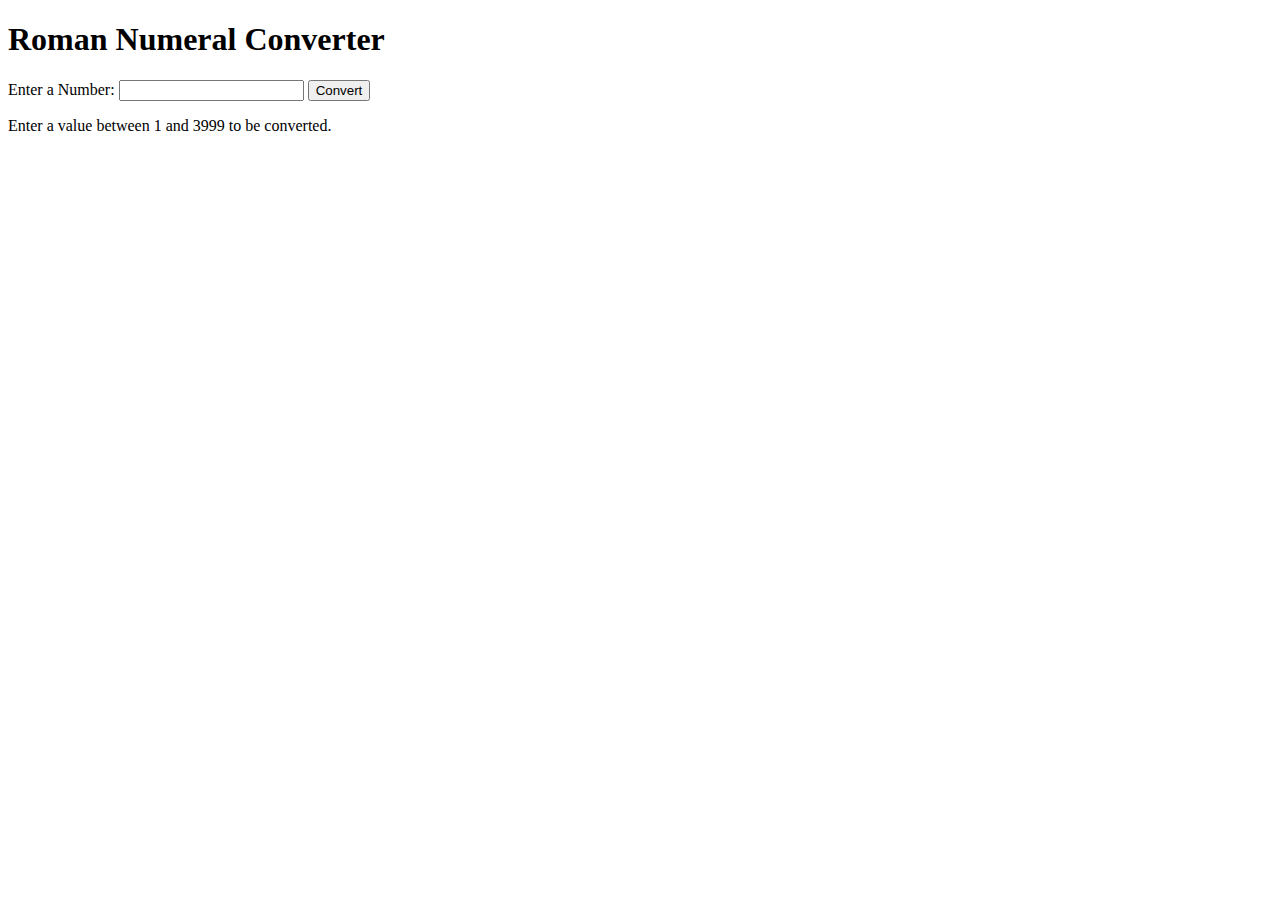
<file: project 10 Roman Numeral Converter/index.html>
<!DOCTYPE html>
<html lang="en">
<head>
    <meta charset="UTF-8">
    <meta name="viewport" content="width=device-width, initial-scale=1.0">
    <title>Roman Numeral Converter</title>
</head>
<body>
    <div>
        <h1>Roman Numeral Converter</h1>
        <label for="number">Enter a Number:</label>
        <input type="number" id="number"></input>
        <button id="convert-btn">Convert</button>
        <div id="output"></div>
        <p>
            Enter a value between 1 and 3999 to be converted.
        </p>
    </div>
    <script src="script.js"></script>
</body>
</html>
</file>
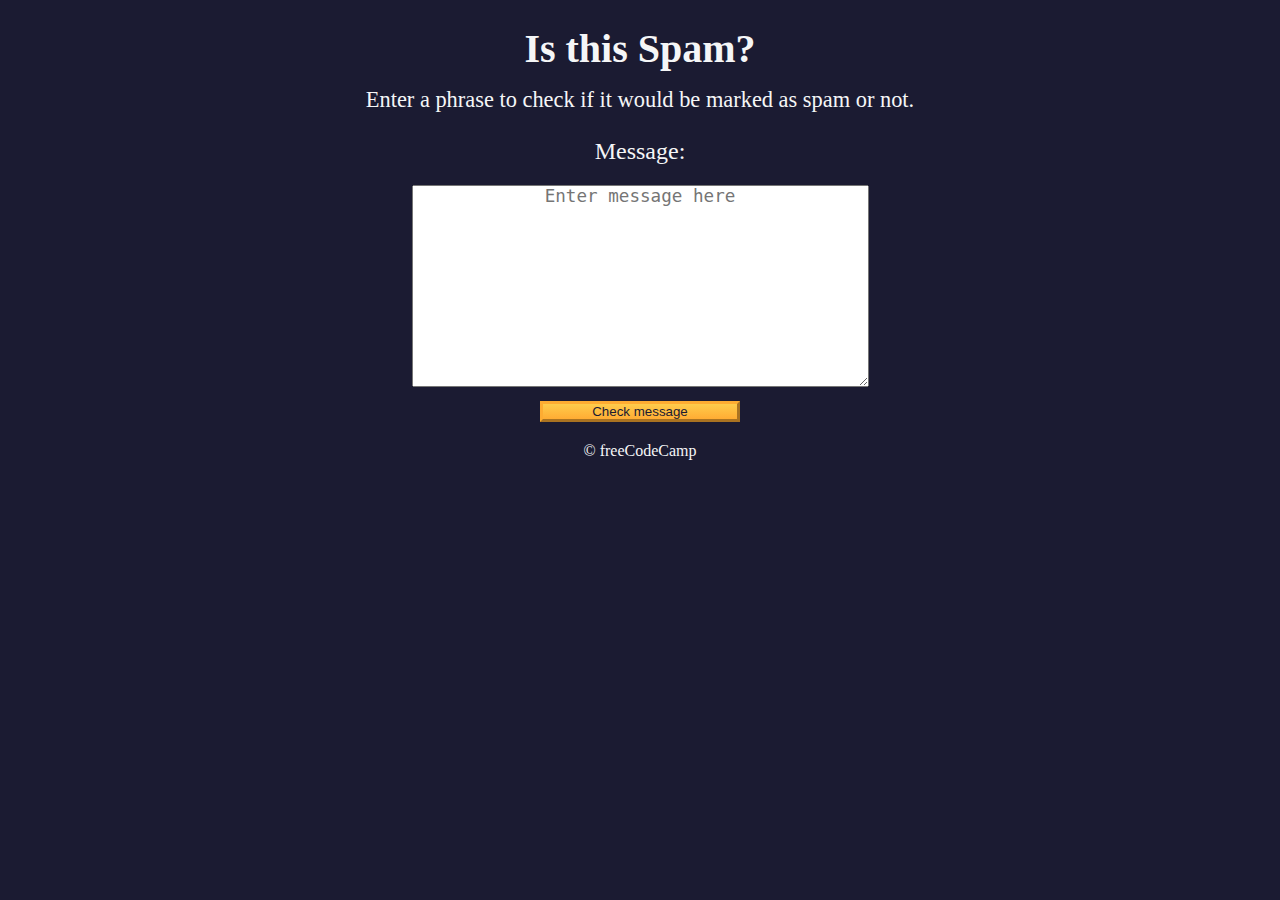
<file: project 11 Regular expressions - spam filter/index.html>
<!DOCTYPE html>
<html lang="en">
  <head>
    <meta charset="UTF-8" />
    <meta name="viewport" content="width=device-width" />
    <title>Learn Regular Expressions by Building a Spam Filter</title>
    <link rel="stylesheet" href="styles.css" />
  </head>

  <body>
    <header class="main-text">
      <h1 class="title">Is this Spam?</h1>
      <p class="description">
        Enter a phrase to check if it would be marked as spam or not.
      </p>
    </header>

    <main>
      <label class="message-label" for="message-input">Message: </label>
      <textarea
        placeholder="Enter message here"
        value=""
        type="text"
        name="message"
        id="message-input"
        rows="10"
        cols="40"
      ></textarea>
      <button class="btn" id="check-message-btn" type="button">
        Check message
      </button>
      <p id="result"></p>
    </main>

    <footer class="footer">&copy; freeCodeCamp</footer>
    <script src="./script.js"></script>
  </body>
</html>
</file>
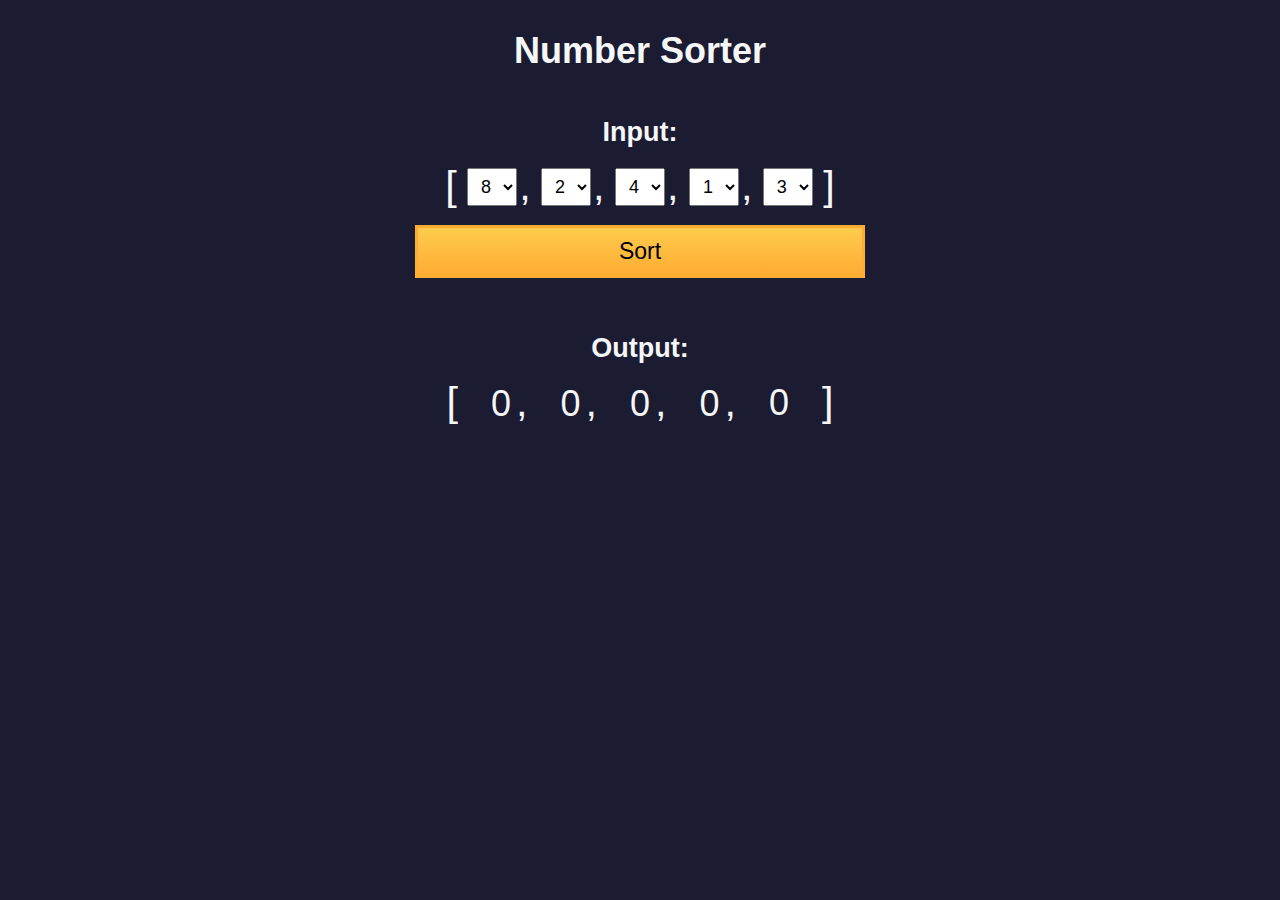
<file: project 12 basic algorithmic thinking -number sorter/index.html>
<!DOCTYPE html>
<html>
  <head>
    <meta charset="UTF-8" />
    <meta name="viewport" content="width=device-width, initial-scale=1.0" />
    <link rel="stylesheet" type="text/css" href="./styles.css" />
    <title>Number Sorter</title>
  </head>
  <body>
    <main>
      <h1>Number Sorter</h1>
      <form id="form" class="form">
        <h2>Input:</h2>
        <fieldset>
          <span class="bracket">[</span>
          <div>
            <select
              name="values"
              class="values-dropdown"
              aria-label="first number"
            >
              <option value="0">0</option>
              <option value="1">1</option>
              <option value="2">2</option>
              <option value="3">3</option>
              <option value="4">4</option>
              <option value="5">5</option>
              <option value="6">6</option>
              <option value="7">7</option>
              <option value="8" selected>8</option>
              <option value="9">9</option>
            </select>
            <span class="comma">,</span>
          </div>
          <div>
            <select
              name="values"
              class="values-dropdown"
              aria-label="second number"
            >
              <option value="0">0</option>
              <option value="1">1</option>
              <option value="2" selected>2</option>
              <option value="3">3</option>
              <option value="4">4</option>
              <option value="5">5</option>
              <option value="6">6</option>
              <option value="7">7</option>
              <option value="8">8</option>
              <option value="9">9</option>
            </select>
            <span class="comma">,</span>
          </div>
          <div>
            <select
              name="values"
              class="values-dropdown"
              aria-label="third number"
            >
              <option value="0">0</option>
              <option value="1">1</option>
              <option value="2">2</option>
              <option value="3">3</option>
              <option value="4" selected>4</option>
              <option value="5">5</option>
              <option value="6">6</option>
              <option value="7">7</option>
              <option value="8">8</option>
              <option value="9">9</option>
            </select>
            <span class="comma">,</span>
          </div>
          <div>
            <select
              name="values"
              class="values-dropdown"
              aria-label="fourth number"
            >
              <option value="0">0</option>
              <option value="1" selected>1</option>
              <option value="2">2</option>
              <option value="3">3</option>
              <option value="4">4</option>
              <option value="5">5</option>
              <option value="6">6</option>
              <option value="7">7</option>
              <option value="8">8</option>
              <option value="9">9</option>
            </select>
            <span class="comma">,</span>
          </div>
          <div>
            <select
              name="values"
              class="values-dropdown"
              aria-label="fifth number"
            >
              <option value="0">0</option>
              <option value="1">1</option>
              <option value="2">2</option>
              <option value="3" selected>3</option>
              <option value="4">4</option>
              <option value="5">5</option>
              <option value="6">6</option>
              <option value="7">7</option>
              <option value="8">8</option>
              <option value="9">9</option>
            </select>
          </div>
          <span class="bracket">]</span>
        </fieldset>
        <button id="sort">Sort</button>
      </form>
      <div class="output-container">
        <h2>Output:</h2>
        <div class="output-array">
          <span class="bracket">[</span>
          <div>
            <span class="output-value" id="output-value-0">0</span>
            <span class="comma">,</span>
          </div>
          <div>
            <span class="output-value" id="output-value-1">0</span>
            <span class="comma">,</span>
          </div>
          <div>
            <span class="output-value" id="output-value-2">0</span>
            <span class="comma">,</span>
          </div>
          <div>
            <span class="output-value" id="output-value-3">0</span>
            <span class="comma">,</span>
          </div>
          <div>
            <span class="output-value" id="output-value-4">0</span>
          </div>
            <span class="bracket">]</span>
        </div>
      </div>
    </main>
    <script src="./script.js"></script>
  </body>
</html>
</file>
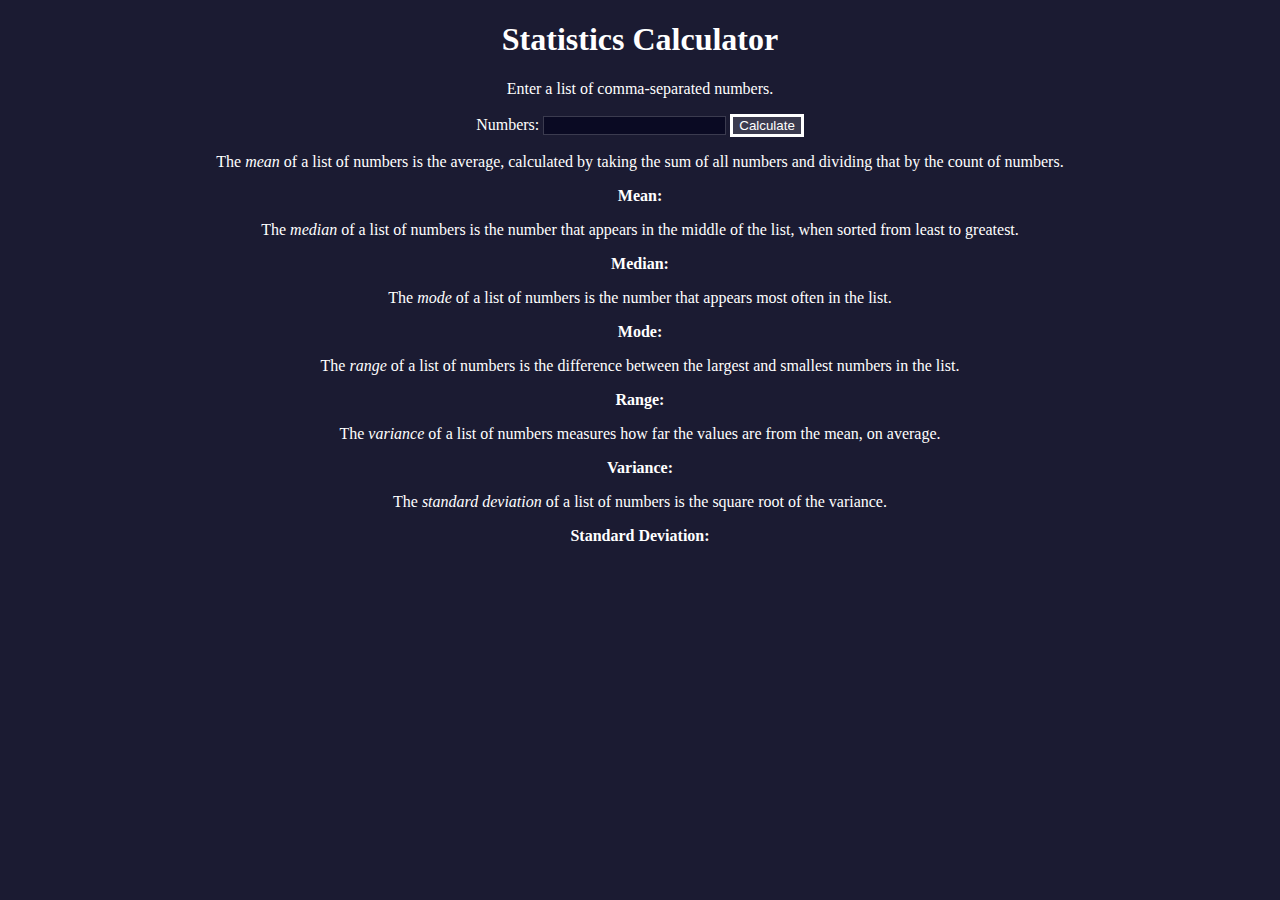
<file: project 13 Advanced Array methods-Statistics Calculator/index.html>
<!DOCTYPE html>
<html lang="en">
  <head>
    <meta charset="utf-8" />
    <meta name="viewport" content="width=device-width, initial-scale=1" />
    <link rel="stylesheet" href="./styles.css" />
    <script src="./script.js"></script>
    <title>Statistics Calculator</title>
  </head>
  <body>
    <h1>Statistics Calculator</h1>
    <p>Enter a list of comma-separated numbers.</p>

    <form onsubmit="calculate();">
      <label for="numbers">Numbers:</label>
      <input type="text" name="numbers" id="numbers" />
      <button type="submit">Calculate</button>
    </form>
    <div class="results">
      <p>
        The <dfn>mean</dfn> of a list of numbers is the average, calculated by
        taking the sum of all numbers and dividing that by the count of numbers.
      </p>
      <p class="bold">Mean: <span id="mean"></span></p>
      <p>
        The <dfn>median</dfn> of a list of numbers is the number that appears in
        the middle of the list, when sorted from least to greatest.
      </p>
      <p class="bold">Median: <span id="median"></span></p>
      <p>
        The <dfn>mode</dfn> of a list of numbers is the number that appears most
        often in the list.
      </p>
      <p class="bold">Mode: <span id="mode"></span></p>
      <p>
        The <dfn>range</dfn> of a list of numbers is the difference between the
        largest and smallest numbers in the list.
      </p>
      <p class="bold">Range: <span id="range"></span></p>
      <p>
        The <dfn>variance</dfn> of a list of numbers measures how far the values
        are from the mean, on average.
      </p>
      <p class="bold">Variance: <span id="variance"></span></p>
      <p>
        The <dfn>standard deviation</dfn> of a list of numbers is the square
        root of the variance.
      </p>
      <p class="bold">
        Standard Deviation: <span id="standardDeviation"></span>
      </p>
    </div>
  </body>
</html>
</file>
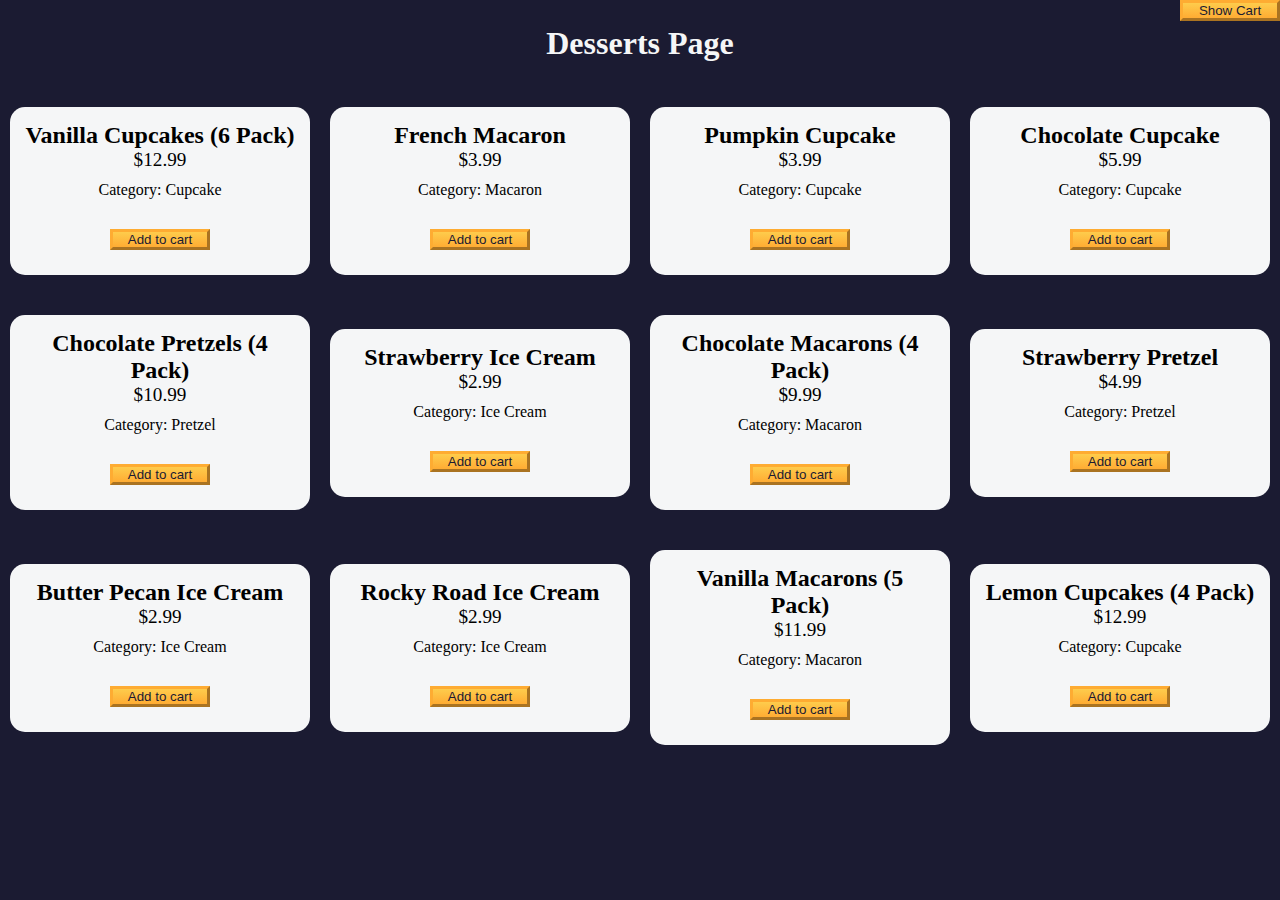
<file: project 16 OOP- shopping cart/index.html>
<!DOCTYPE html>
<html lang="en">
  <head>
    <meta charset="UTF-8" />
    <meta http-equiv="X-UA-Compatible" content="IE=edge" />
    <meta name="viewport" content="width=device-width, initial-scale=1.0" />
    <title>freeCodeCamp Shopping Cart</title>
    <link rel="stylesheet" href="./styles.css" />
  </head>
  <body>
    <header>
      <h1 class="title">Desserts Page</h1>
    </header>
    <main>
      <button id="cart-btn" type="button" class="btn">
        <span id="show-hide-cart">Show</span> Cart
      </button>
      <div id="cart-container">
        <button class="btn" id="clear-cart-btn">Clear Cart</button>
        <div id="products-container"></div>
        <p>Total number of items: <span id="total-items">0</span></p>
        <p>Subtotal: <span id="subtotal">$0</span></p>
        <p>Taxes: <span id="taxes">$0</span></p>
        <p>Total: <span id="total">$0</span></p>
      </div>
      <div id="dessert-card-container"></div>
    </main>
    <script src="./script.js"></script>
  </body>
</html>
</file>
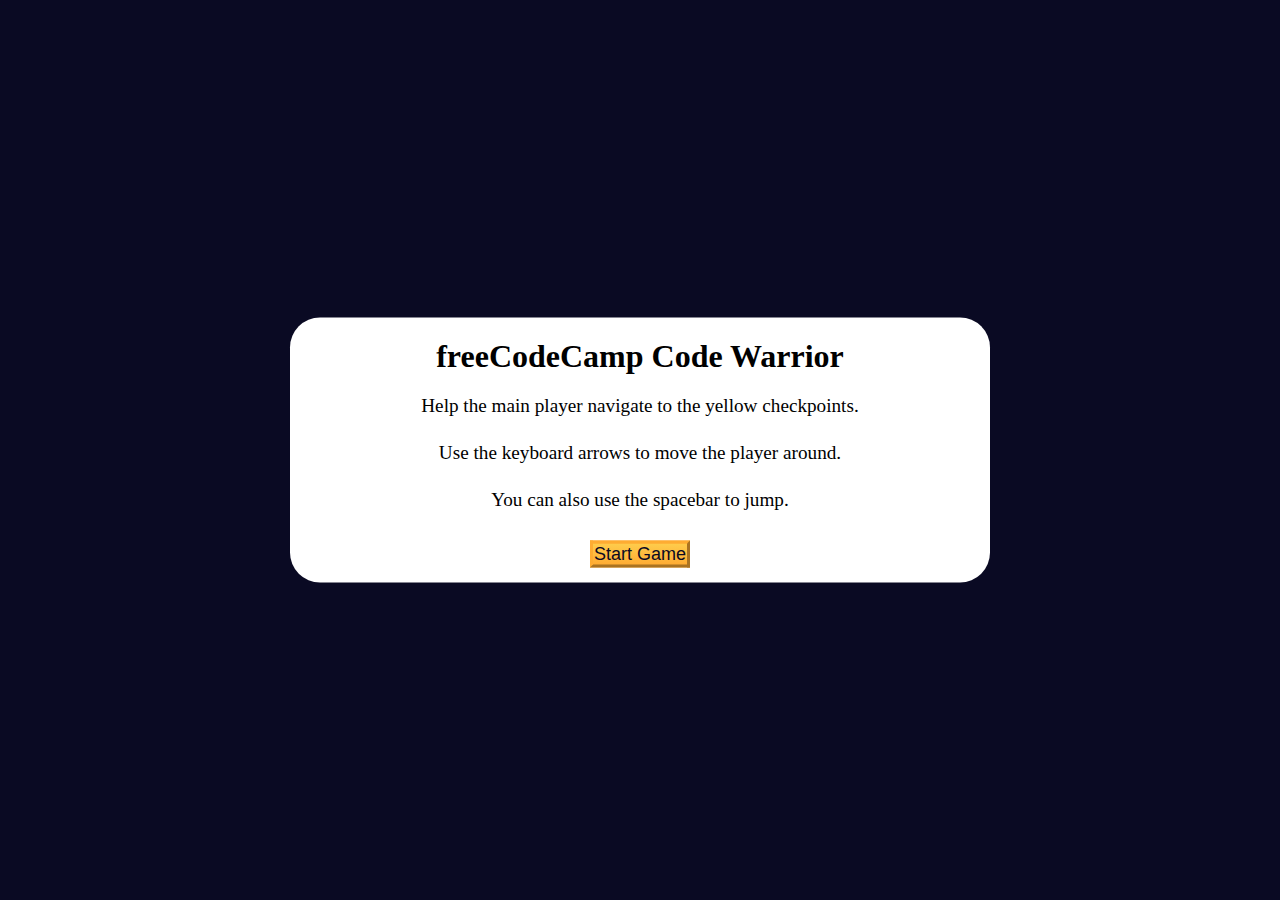
<file: project 17 Inter OOP- platformer game/index.html>
<!DOCTYPE html>
<html lang="en">
  <head>
    <meta charset="UTF-8" />
    <meta http-equiv="X-UA-Compatible" content="IE=edge" />
    <meta name="viewport" content="width=device-width, initial-scale=1.0" />
    <title>Learn Intermediate OOP by Building a Platformer Game</title>
    <link rel="stylesheet" href="./styles.css" />
  </head>
  <body>
    <div class="start-screen">
      <h1 class="main-title">freeCodeCamp Code Warrior</h1>
      <p class="instructions">
        Help the main player navigate to the yellow checkpoints.
      </p>
      <p class="instructions">
        Use the keyboard arrows to move the player around.
      </p>
      <p class="instructions">You can also use the spacebar to jump.</p>

      <div class="btn-container">
        <button class="btn" id="start-btn">Start Game</button>
      </div>
    </div>

    <div class="checkpoint-screen">
      <h2>Congrats!</h2>
      <p>You reached the last checkpoint.</p>
    </div>

    <canvas id="canvas"></canvas>

    <script src="./script.js"></script>
  </body>
</html>
</file>
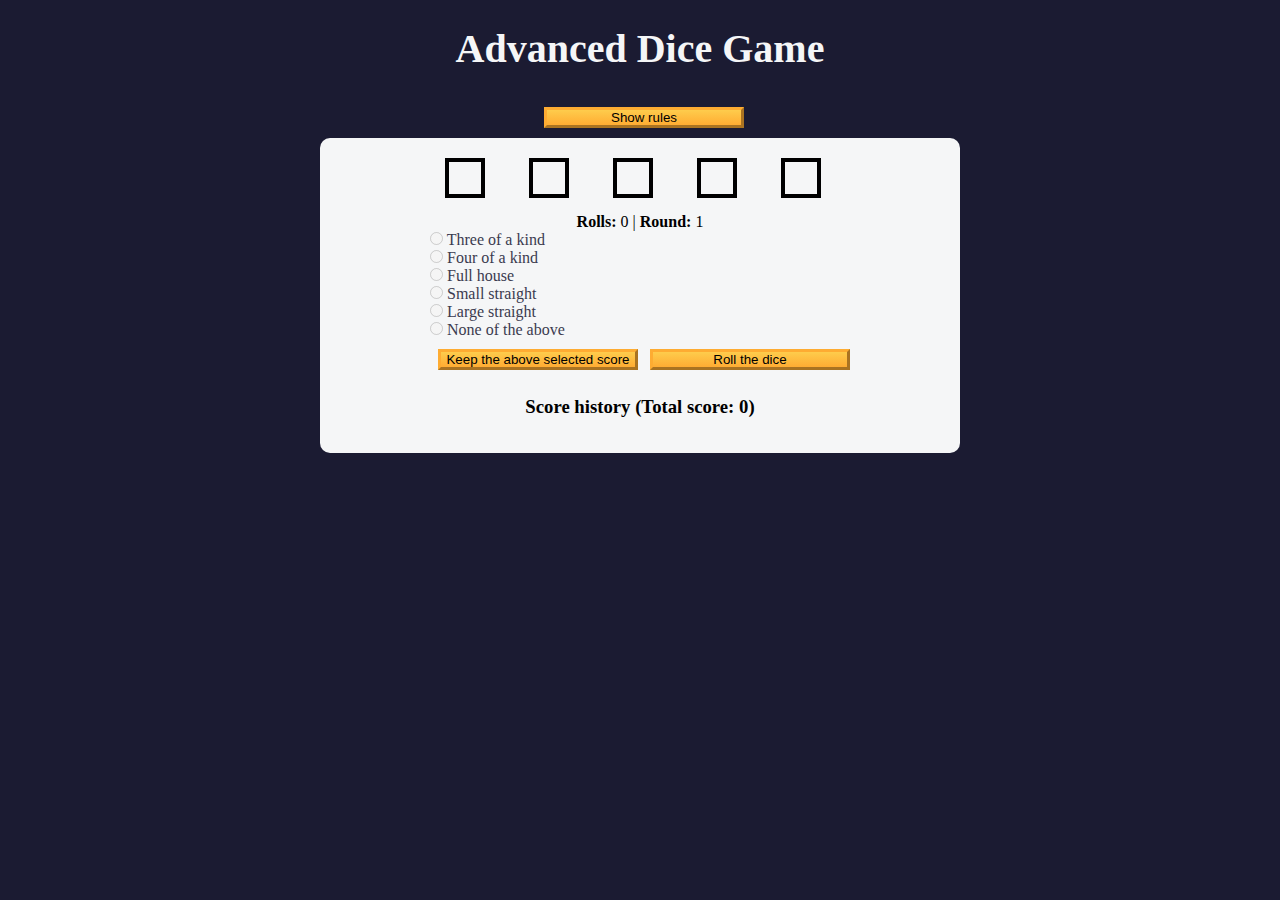
<file: project 18 Dice game/index.html>
<!DOCTYPE html>
<html lang="en">

<head>
  <meta charset="utf-8" />
  <meta name="viewport" content="width=device-width, initial-scale=1.0" />
  <title>Advanced Dice Game</title>
  <link rel="stylesheet" href="styles.css" />
</head>

<body>
  <header>
    <h1>Advanced Dice Game</h1>
    <button class="btn" id="rules-btn" type="button">Show rules</button>
    <div class="rules-container">
      <h2>Rules</h2>
      <ul>
        <li>There are total of six rounds</li>
        <li>You can only roll the dice three times per round</li>
        <li>To start the game, roll the dice</li>
        <li>
          Then, choose from one of the selected scores or roll the dice again
        </li>
        <li>
          If you choose a selected score, then you will move to the next round
        </li>
        <li>
          If you decline to choose a selected score, then you can roll the
          dice again two more times
        </li>
      </ul>
      <h2 class="points">Points</h2>
      <ul>
        <li>Three of a kind: Sum of all five dice</li>
        <li>Four of a kind: Sum of all five dice</li>
        <li>Full house: Three of a kind and a pair - 25 points</li>
        <li>
          Small straight: Four of the dice have consecutive values - 30 points
        </li>
        <li>
          Large straight: All five dice have consecutive values - 40 points
        </li>
      </ul>
    </div>
  </header>

  <main>
    <form id="game">
      <div id="dice">
        <div class="die"></div>
        <div class="die"></div>
        <div class="die"></div>
        <div class="die"></div>
        <div class="die"></div>
      </div>

      <p class="rounds-text">
        <strong>Rolls:</strong> <span id="current-round-rolls">0</span> |
        <strong>Round:</strong> <span id="current-round">1</span>
      </p>

      <div id="score-options">
        <div>
          <input type="radio" name="score-options" id="three-of-a-kind" value="three-of-a-kind" disabled />
          <label for="three-of-a-kind">Three of a kind<span></span></label>
        </div>
        <div>
          <input type="radio" name="score-options" id="four-of-a-kind" value="four-of-a-kind" disabled />
          <label for="four-of-a-kind">Four of a kind<span></span></label>
        </div>
        <div>
          <input type="radio" name="score-options" id="full-house" value="full-house" disabled />
          <label for="full-house">Full house<span></span></label>
        </div>
        <div>
          <input type="radio" name="score-options" id="small-straight" value="small-straight" disabled />
          <label for="small-straight">Small straight<span></span></label>
        </div>
        <div>
          <input type="radio" name="score-options" id="large-straight" value="large-straight" disabled />
          <label for="large-straight">Large straight<span></span></label>
        </div>

        <div>
          <input type="radio" name="score-options" id="none" value="none" disabled />
          <label for="none">None of the above<span></span></label>
        </div>
      </div>

      <button class="btn" id="keep-score-btn" type="button">
        Keep the above selected score
      </button>
      <button class="btn" id="roll-dice-btn" type="button">
        Roll the dice
      </button>
    </form>

    <div id="scores">
      <h3>Score history (Total score: <span id="total-score">0</span>)</h3>
      <ol id="score-history"></ol>
    </div>
  </main>
  <script src="./script.js"></script>
</body>

</html>
</file>
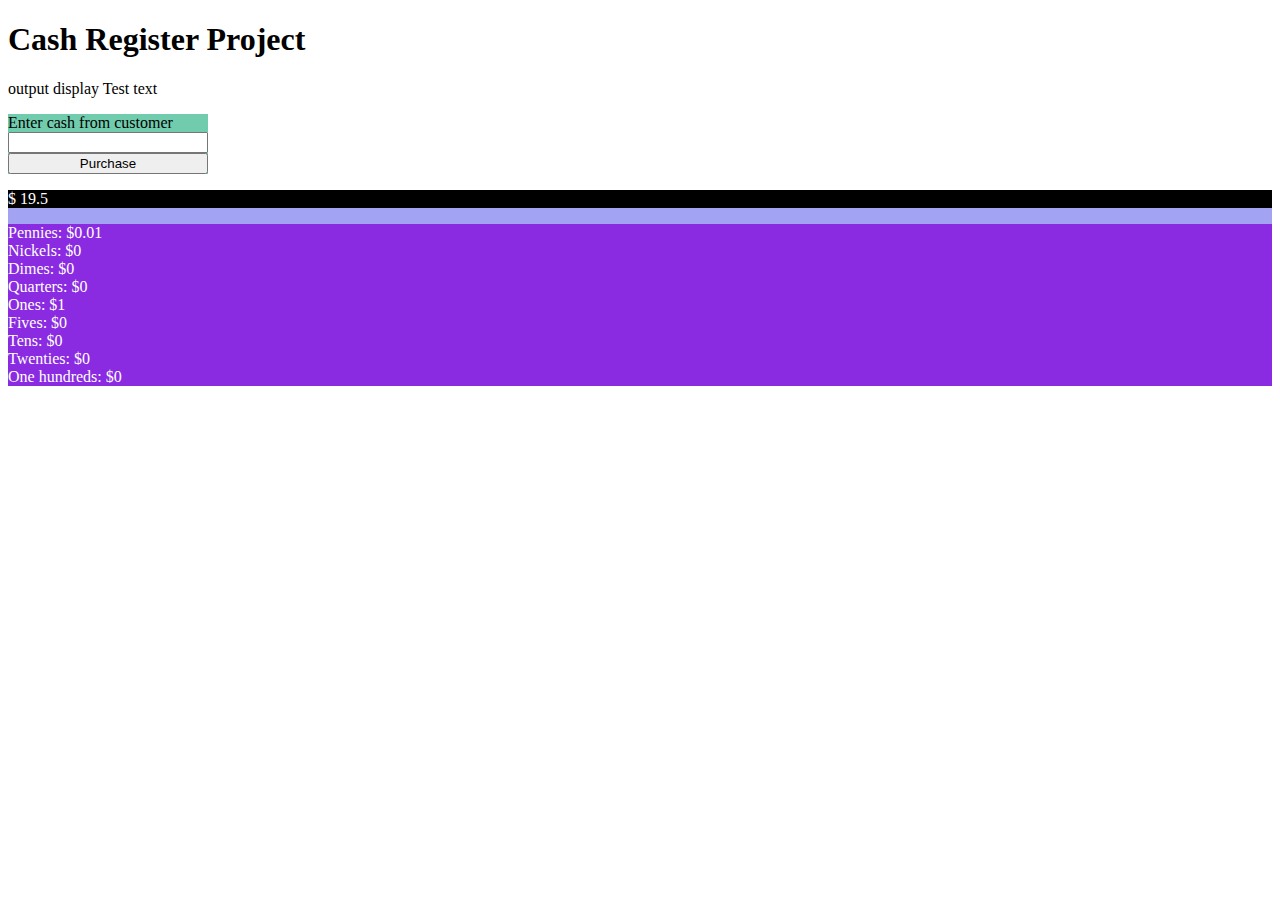
<file: project 19 -build a cash register/index.html>
<!DOCTYPE html>
<html lang="en">
<head>
    <meta charset="UTF-8">
    <meta name="viewport" content="width=device-width, initial-scale=1.0">
    <title>Cash Register Project</title>
    <link rel="stylesheet" href="styles.css"></style>
</head>
<body>
    <header>
        <h1>Cash Register Project</h1>
    </header>
    <p id="change-due">output display Test text</p>
    <div class="inputs">
        <label for="number">Enter cash from customer</label>
        <input type="number" id="cash">
        <button id="purchase-btn">Purchase</button>
    </div>
    <div class="register">
        <p id="item-cost">item cost 
        </p>
        <div id="cash-in-draw">cash in draw</div>
    </div>
    
    
    
    <script src="./script.js"></script>
</body>
</html>
</file>
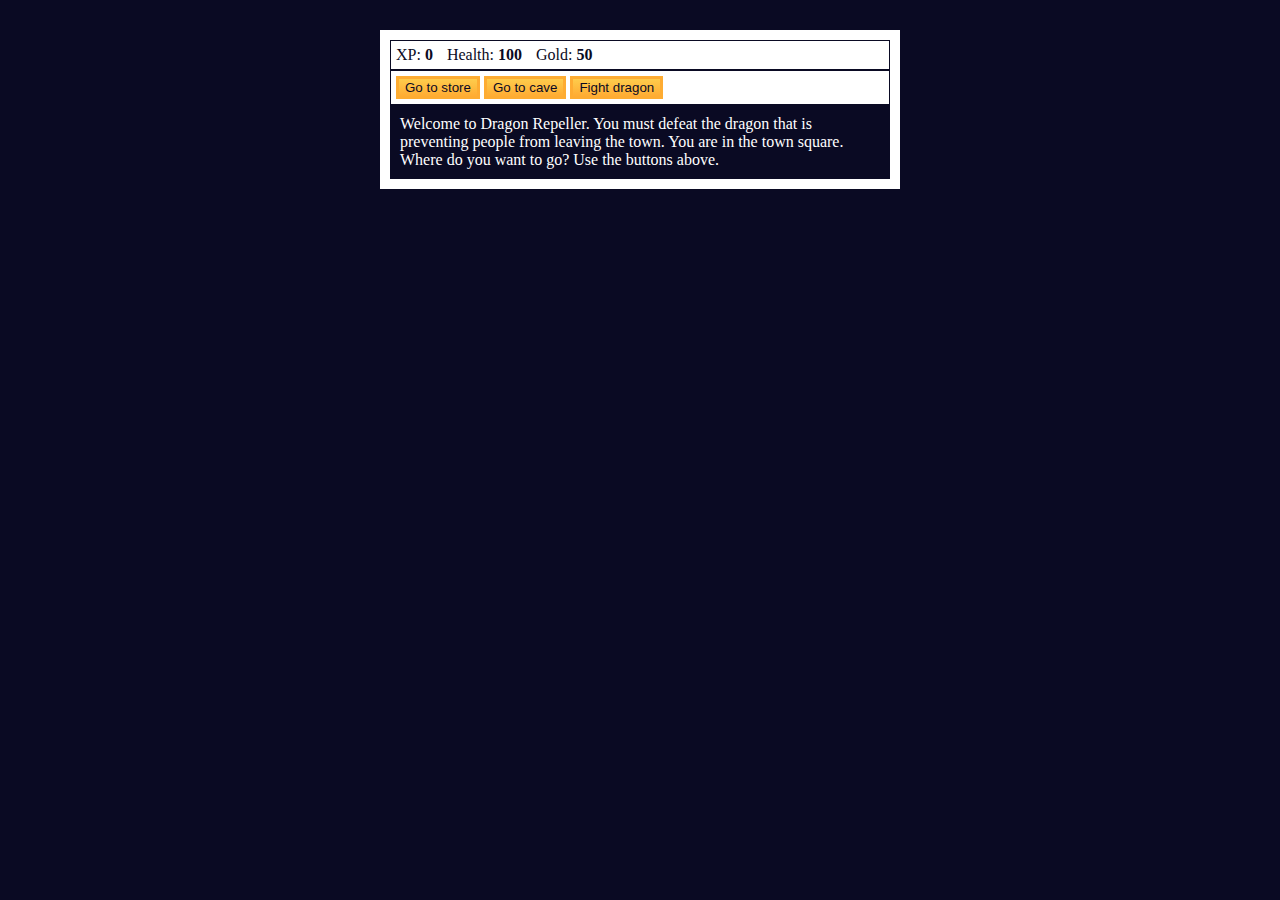
<file: project 2 Adventure game/index.html>
<!DOCTYPE html>
<html lang="en">
  <head>
    <meta charset="utf-8">
    <link rel="stylesheet" href="./style.css">
    <title>RPG - Dragon Repeller</title>
  </head>
  <body>
    <div id="game">
      <div id="stats">
        <span class="stat">XP: <strong><span id="xpText">0</span></strong></span>
        <span class="stat">Health: <strong><span id="healthText">100</span></strong></span>
        <span class="stat">Gold: <strong><span id="goldText">50</span></strong></span>
      </div>
      <div id="controls">
        <button id="button1">Go to store</button>
        <button id="button2">Go to cave</button>
        <button id="button3">Fight dragon</button>
      </div>
      <div id="monsterStats">
        <span class="stat">Monster Name: <strong><span id="monsterName"></span></strong></span>
        <span class="stat">Health: <strong><span id="monsterHealth"></span></strong></span>
      </div>
      <div id="text">
        Welcome to Dragon Repeller. You must defeat the dragon that is preventing people from leaving the town. You are in the town square. Where do you want to go? Use the buttons above.
      </div>
    </div>
    <script src="./script.js"></script>
  </body>
</html>
</file>
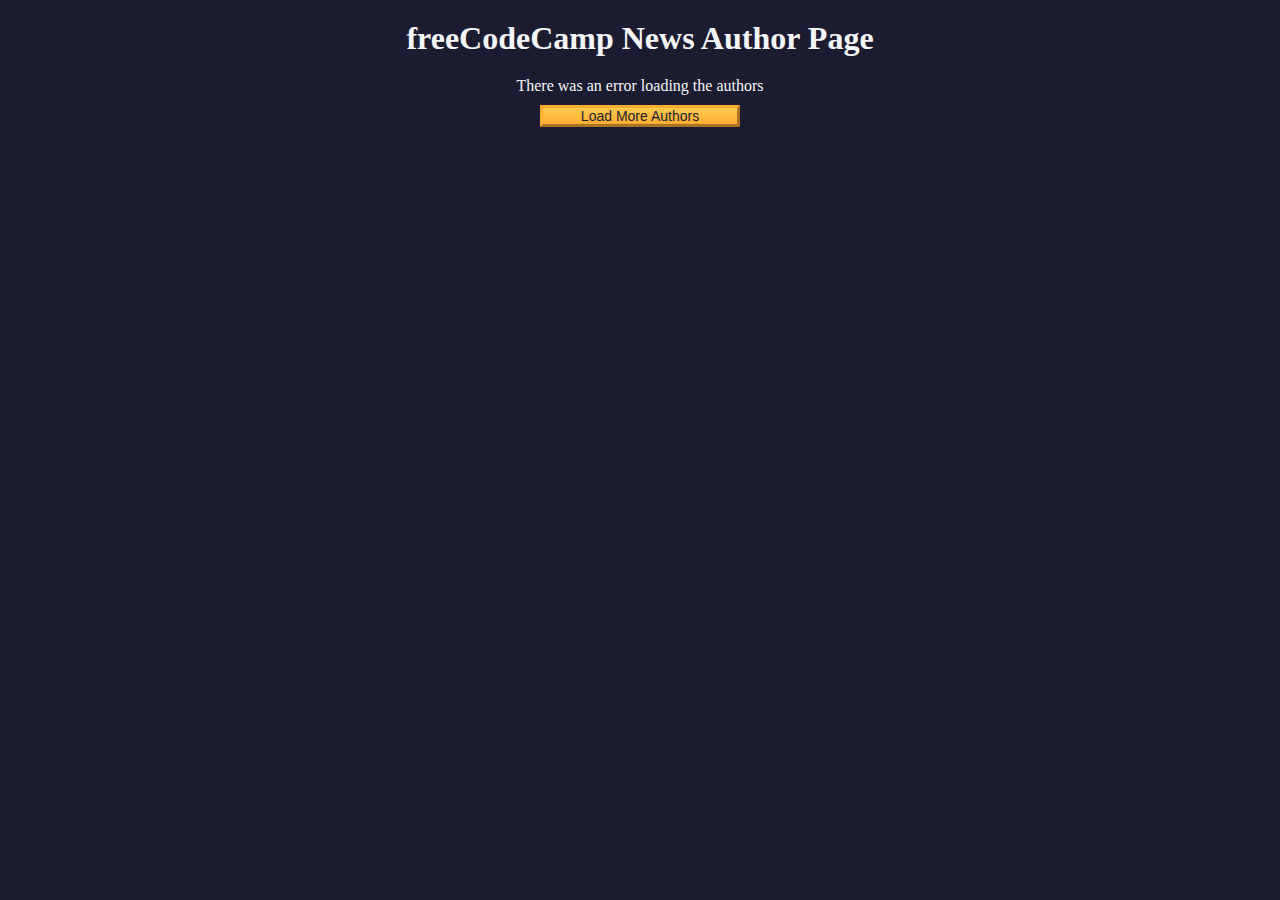
<file: project 20 Fetch and Promises -Fcc Authors Page/index.html>
<!DOCTYPE html>
<html lang="en">
  <head>
    <meta charset="UTF-8" />
    <meta http-equiv="X-UA-Compatible" content="IE=edge" />
    <meta name="viewport" content="width=device-width, initial-scale=1.0" />
    <title>freeCodeCamp News Author Page</title>
    <link rel="stylesheet" href="./styles.css" />
  </head>
  <body>
    <h1 class="title">freeCodeCamp News Author Page</h1>

    <main>
      <div id="author-container"></div>
      <button class="btn" id="load-more-btn">Load More Authors</button>
    </main>

    <script src="./script.js"></script>
  </body>
</html>
</file>
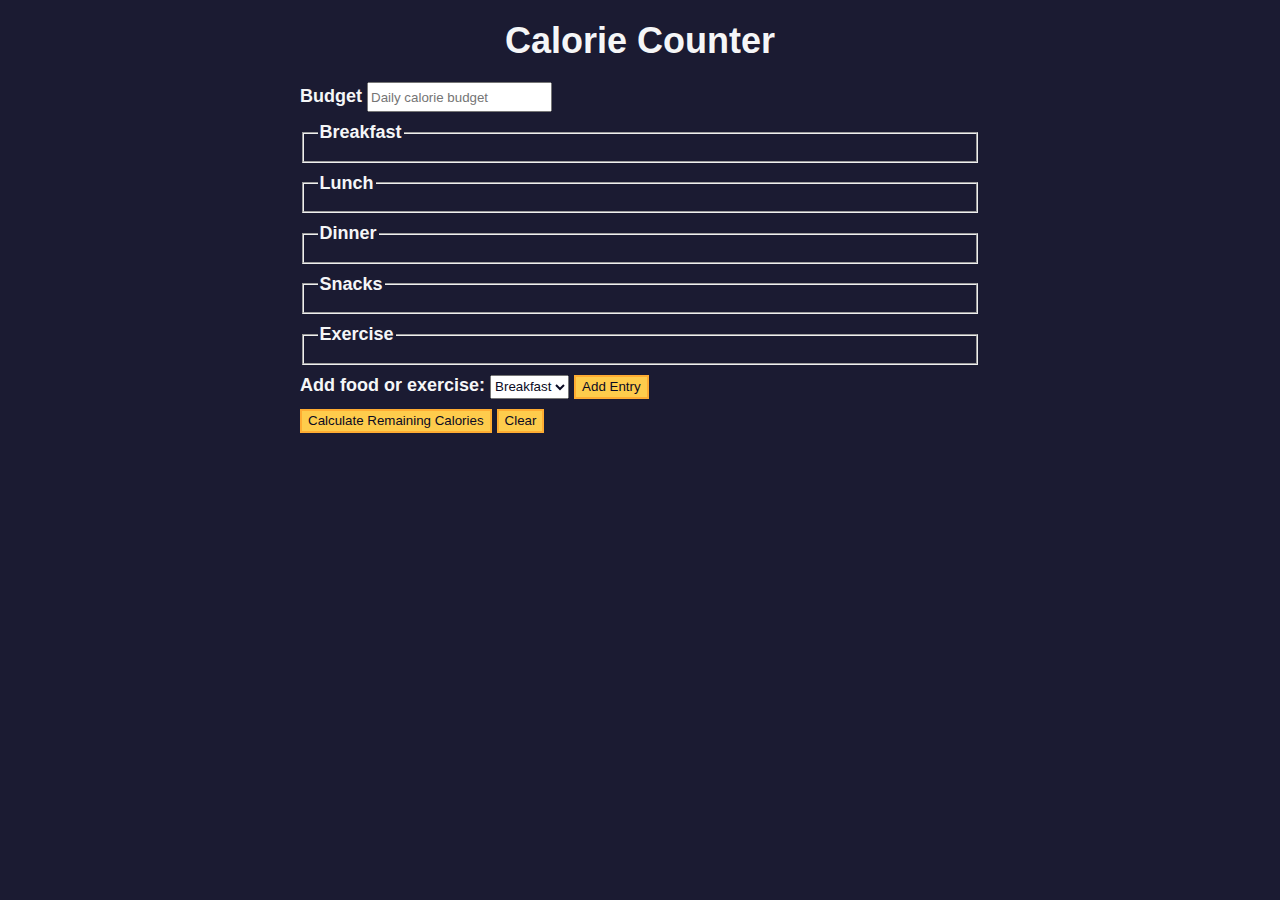
<file: project 3 Form Validation - Calarie counter/index.html>
<!DOCTYPE html>
<html lang="en">
  <head>
    <meta charset="utf-8" />
    <meta name="viewport" content="width=device-width, initial-scale=1.0" />
    <link rel="stylesheet" href="styles.css" />
    <title>Calorie Counter</title>
  </head>
  <body>
    <main>
      <h1>Calorie Counter</h1>
      <div class="container">
        <form id="calorie-counter">
          <label for="budget">Budget</label>
          <input
            type="number"
            min="0"
            id="budget"
            placeholder="Daily calorie budget"
            required
          />
          <fieldset id="breakfast">
            <legend>Breakfast</legend>
            <div class="input-container"></div>
          </fieldset>
          <fieldset id="lunch">
            <legend>Lunch</legend>
            <div class="input-container"></div>
          </fieldset>
          <fieldset id="dinner">
            <legend>Dinner</legend>
            <div class="input-container"></div>
          </fieldset>
          <fieldset id="snacks">
            <legend>Snacks</legend>
            <div class="input-container"></div>
          </fieldset>
          <fieldset id="exercise">
            <legend>Exercise</legend>
            <div class="input-container"></div>
          </fieldset>
          <div class="controls">
            <span>
              <label for="entry-dropdown">Add food or exercise:</label>
              <select id="entry-dropdown" name="options">
                <option value="breakfast" selected>Breakfast</option>
                <option value="lunch">Lunch</option>
                <option value="dinner">Dinner</option>
                <option value="snacks">Snacks</option>
                <option value="exercise">Exercise</option>
              </select>
              <button type="button" id="add-entry">Add Entry</button>
            </span>
          </div>
          <div>
            <button type="submit">
              Calculate Remaining Calories
            </button>
            <button type="button" id="clear">Clear</button>
          </div>
        </form>
        <div id="output" class="output hide"></div>
      </div>
    </main>
    <script src="./script.js"></script>
  </body>
</html>
</file>
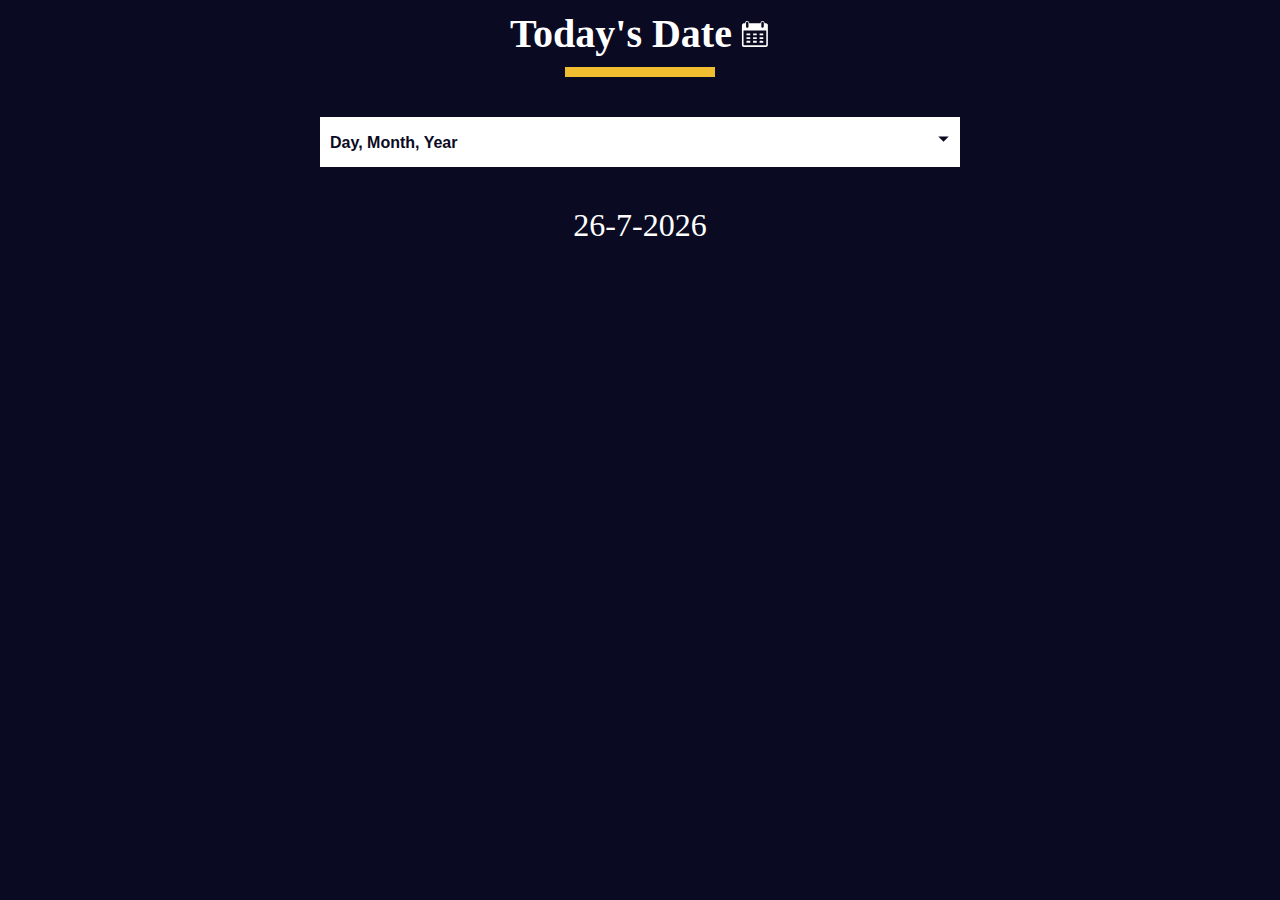
<file: project 5 learning the date object/index.html>
<!DOCTYPE html>
<html lang="en">
  <head>
    <meta charset="UTF-8" />
    <meta http-equiv="X-UA-Compatible" content="IE=edge" />
    <meta name="viewport" content="width=device-width, initial-scale=1.0" />
    <title>Learn the Date Object by Building a Date Formatter</title>
    <link rel="stylesheet" href="./styles.css" />
  </head>
  <body>
    <main>
      <div class="title-container">
        <h1 class="title">Today's Date</h1>

        <svg
          class="date-svg"
          xmlns="http://www.w3.org/2000/svg"
          version="1.0"
          width="512.000000pt"
          height="512.000000pt"
          viewBox="0 0 512.000000 512.000000"
          preserveAspectRatio="xMidYMid meet"
        >
          <g
            transform="translate(0.000000,512.000000) scale(0.100000,-0.100000)"
            fill="#fff"
            stroke="none"
          >
            <path
              d="M1145 4777 c-71 -24 -120 -54 -164 -102 -59 -64 -83 -124 -89 -216 l-4 -77 -147 -3 c-142 -4 -149 -5 -213 -37 -81 -40 -149 -111 -177 -188 -21 -54 -21 -64 -21 -1789 0 -1725 0 -1735 21 -1789 28 -77 96 -148 177 -188 l67 -33 1950 0 1950 0 67 33 c74 36 133 96 170 170 l23 47 0 1760 0 1760 -23 47 c-37 74 -96 134 -169 170 -63 31 -71 32 -213 36 l-148 4 -4 77 c-8 133 -82 242 -200 297 -54 25 -75 29 -148 29 -94 -1 -151 -20 -220 -75 -75 -59 -130 -181 -130 -287 l0 -43 -954 0 -954 0 -7 74 c-12 137 -89 251 -201 303 -66 30 -179 39 -239 20z m209 -164 c23 -16 52 -49 66 -73 l25 -45 0 -365 0 -365 -28 -47 c-30 -52 -88 -92 -149 -103 -54 -10 -137 17 -175 57 -65 69 -64 60 -61 471 l3 373 27 41 c17 26 45 50 80 68 71 35 151 31 212 -12z m2594 11 c41 -20 59 -37 82 -78 l30 -51 0 -360 c0 -329 -2 -364 -19 -401 -36 -79 -137 -133 -222 -119 -57 10 -125 58 -151 107 -23 42 -23 50 -26 388 -3 377 -1 403 51 465 62 76 162 95 255 49z m537 -2717 l0 -1239 -24 -19 c-23 -19 -67 -19 -1916 -19 -1849 0 -1893 0 -1916 19 l-24 19 -3 1241 -2 1241 1942 -2 1943 -3 0 -1238z"
            />
            <path
              d="M1112 2493 l3 -158 318 -3 317 -2 0 160 0 160 -320 0 -321 0 3 -157z"
            />
            <path
              d="M2230 2490 l0 -160 315 0 315 0 0 160 0 160 -315 0 -315 0 0 -160z"
            />
            <path
              d="M3342 2493 l3 -158 310 0 310 0 3 158 3 157 -316 0 -316 0 3 -157z"
            />
            <path
              d="M1110 1855 l0 -155 320 0 320 0 0 155 0 155 -320 0 -320 0 0 -155z"
            />
            <path
              d="M2230 1855 l0 -155 315 0 315 0 0 155 0 155 -315 0 -315 0 0 -155z"
            />
            <path
              d="M3340 1855 l0 -155 315 0 315 0 0 155 0 155 -315 0 -315 0 0 -155z"
            />
            <path
              d="M1117 1383 c-4 -3 -7 -78 -7 -165 l0 -158 320 0 320 0 0 165 0 165 -313 0 c-173 0 -317 -3 -320 -7z"
            />
            <path
              d="M2230 1225 l0 -165 315 0 315 0 0 165 0 165 -315 0 -315 0 0 -165z"
            />
            <path
              d="M3347 1383 c-4 -3 -7 -78 -7 -165 l0 -158 315 0 315 0 -2 163 -3 162 -306 3 c-168 1 -308 -1 -312 -5z"
            />
          </g>
        </svg>
      </div>
      <div class="divider"></div>

      <div class="dropdown-container">
        <select name="date-options" id="date-options">
          <option value="dd-mm-yyyy">Day, Month, Year</option>
          <option value="yyyy-mm-dd">Year, Month, Day</option>
          <option value="mm-dd-yyyy-h-mm">
            Month, Day, Year, Hours, Minutes
          </option>
        </select>
        <div class="select-icon">
          <svg
            class="icon"
            xmlns="http://www.w3.org/2000/svg"
            width="25"
            height="35"
            viewBox="0 0 24 24"
          >
            <rect x="0" fill="none" width="24" height="24" />

            <g>
              <path d="M7 10l5 5 5-5" />
            </g>
          </svg>
        </div>
      </div>

      <p id="current-date"></p>
    </main>

    <script src="./script.js"></script>
  </body>
</html>
</file>
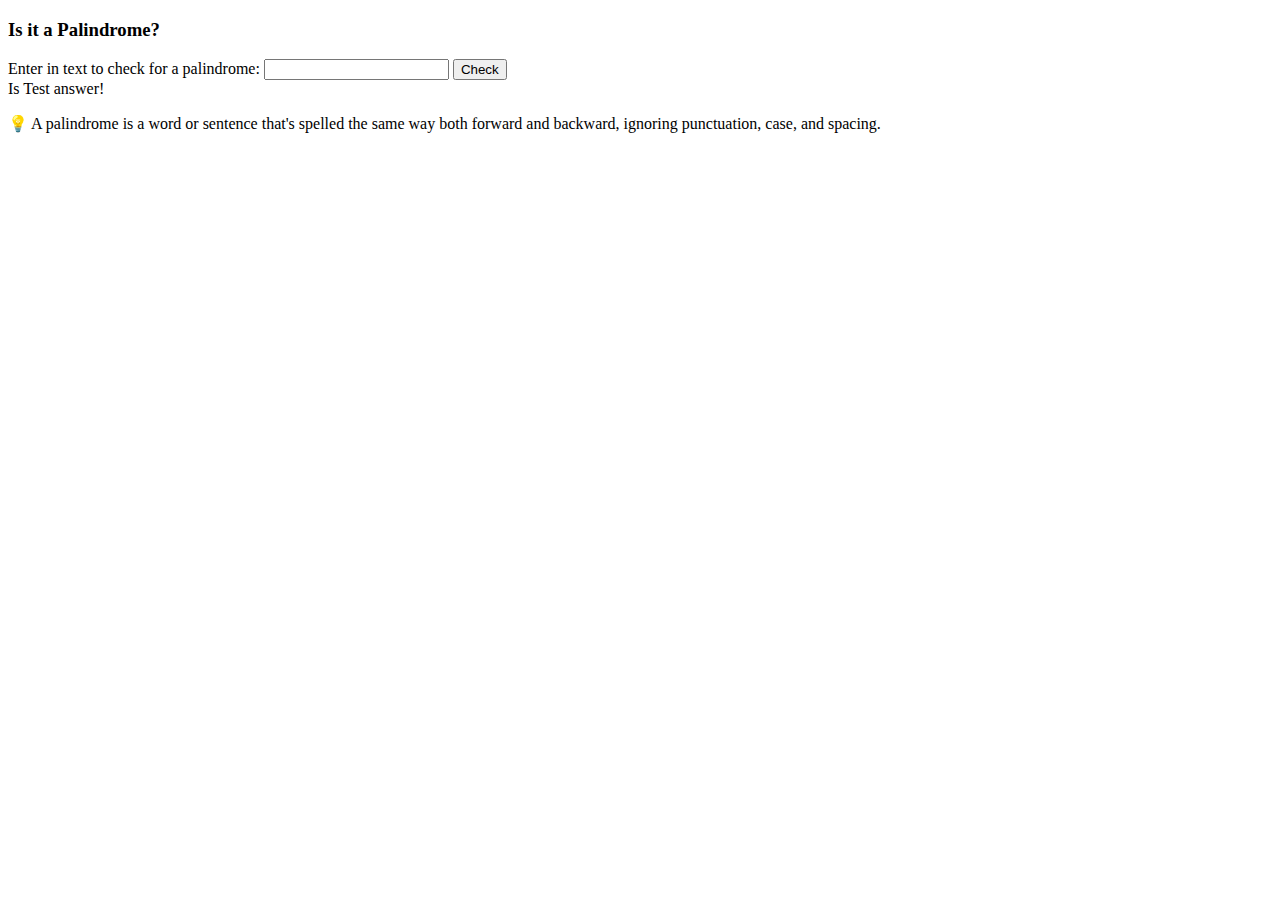
<file: project 6 Palindrome checker/index.html>
<!DOCTYPE html>
<html lang="en">
<head>
    <meta charset="UTF-8">
    <meta name="viewport" content="width=device-width, initial-scale=1.0">
    <title>Document</title>
</head>
<body>
    <div class="container">
        <h3>Is it a Palindrome?</h3>
        <label for="text-input">Enter in text to check for a palindrome:</label>
        <input type="text" id="text-input"></input>
        <button id="check-btn">Check</button>
        <div id="result">
            Is Test answer!
        </div>
        <script src="script.js"></script>  
        <div class="container">
            <p>💡 A palindrome is a word or sentence that's spelled the same way both forward and backward, ignoring punctuation, case, and spacing.</p>
        </div>      
    </div>
</body>
</html>
</file>
<file: project 11 Regular expressions - spam filter/styles.css>
*,
*::before,
*::after {
  box-sizing: border-box;
  margin: 0;
  padding: 0;
}

:root {
  --dark-grey: #1b1b32;
  --light-grey: #f5f6f7;
  --golden-yellow: #fecc4c;
  --yellow: #ffcc4c;
  --gold: #feac32;
  --orange: #ffac33;
  --dark-orange: #f89808;
}

body {
  background-color: var(--dark-grey);
  color: var(--light-grey);
}

body,
#message-input:placeholder-shown {
  text-align: center;
}

textarea {
  max-width: 90%;
}

.main-text {
  margin: 25px 0;
}

.title {
  font-size: 2.5rem;
}

.description {
  margin-top: 15px;
  font-size: 1.4rem;
}

.message-label {
  display: block;
  margin-bottom: 20px;
  font-size: 1.5rem;
}

#message-input:placeholder-shown,
textarea {
  font-size: 1.1rem;
}

.btn {
  display: block;
  cursor: pointer;
  width: 200px;
  margin: 10px auto;
  color: var(--dark-grey);
  background-color: var(--gold);
  background-image: linear-gradient(var(--golden-yellow), var(--orange));
  border-color: var(--gold);
  border-width: 3px;
}

.btn:hover {
  background-image: linear-gradient(var(--yellow), var(--dark-orange));
}

#result {
  font-size: 2rem;
  margin: 20px 0;
}

.footer {
  margin-top: 10px;
}
</file>
<file: project 12 basic algorithmic thinking -number sorter/styles.css>
:root {
    --gray-00: #ffffff;
    --gray-05: #f5f6f7;
    --gray-15: #d0d0d5;
    --gray-75: #3b3b4f;
    --gray-85: #1b1b32;
    --gray-90: #0a0a23;
    --blue-50: #198eee;
    --error: #a94442;
    --danger-color: #850000;
    --danger-background: #ffadad;
  }
  
  *,
  ::before,
  ::after {
    padding: 0;
    margin: 0;
    box-sizing: border-box;
  }
  
  body {
    font-family: "Lato", Helvetica, Arial, sans-serif;
    font-size: 18px;
    background-color: var(--gray-85);
    color: var(--gray-05);
  }
  
  main {
    display: flex;
    flex-direction: column;
    align-items: center;
  }
  
  h1 {
    margin: 30px auto;
  }
  
  h2 {
    margin-bottom: 15px;
  }
  
  form {
    width: 100%;
    text-align: center;
    padding: 15px;
  }
  
  fieldset {
    border: 0 none;
    height: 100%;
    margin: auto;
    display: flex;
    justify-content: space-around;
    align-items: center;
  }
  
  fieldset div {
    display: flex;
    justify-content: center;
    align-items: center;
  }
  
  .bracket,
  .comma {
    font-size: 2.3em;
  }
  
  form .comma {
    margin-left: 2px;
  }
  
  select {
    font-family: inherit;
    font-size: inherit;
    line-height: inherit;
    height: 38px;
    width: 50px;
    text-align: center;
  }
  
  button {
    cursor: pointer;
    margin-top: 15px;
    text-decoration: none;
    background-image: linear-gradient(#fecc4c, #ffac33);
    border: 3px solid #feac32;
    padding: 10px 16px;
    font-size: 23px;
    width: 100%;
  }
  
  select:focus-visible,
  button:focus-visible {
    outline: 3px solid var(--blue-50);
  }
  
  .output-container {
    width: 95%;
    min-height: 55px;
    margin-top: 25px;
    border-radius: 0;
    padding: 15px;
    overflow-wrap: break-word;
    text-align: center;
  }
  
  .output-array {
    width: 100%;
    margin: auto;
    display: flex;
    align-items: center;
    justify-content: space-around;
  }
  
  .output-value {
    font-size: 2em;
  }
  
  .alert {
    background-color: var(--danger-background);
    border: 3px solid var(--danger-color);
    color: var(--danger-color);
  }
  
  @media (min-width: 550px) {
    form,
    .output-container {
      max-width: 480px;
    }
  
    fieldset {
      max-width: 400px;
    }
  
    .output-array {
      max-width: 420px;
    }
  }
</file>
<file: project 13 Advanced Array methods-Statistics Calculator/styles.css>
body {
    margin: 0;
    background-color: rgb(27, 27, 50);
    text-align: center;
    color: #fff;
  }
  
  button {
    cursor: pointer;
    background-color: rgb(59, 59, 79);
    border: 3px solid white;
    color: white;
  }
  
  input {
    background-color: rgb(10, 10, 35);
    color: white;
    border: 1px solid rgb(59, 59, 79);
  }
  
  .bold {
    font-weight: bold;
  }
</file>
<file: project 16 OOP- shopping cart/styles.css>
*,
*::before,
*::after {
  margin: 0;
  padding: 0;
  box-sizing: border-box;
}

:root {
  --dark-grey: #1b1b32;
  --light-grey: #f5f6f7;
  --black: #000;
  --white: #fff;
  --grey: #3b3b4f;
  --golden-yellow: #fecc4c;
  --yellow: #ffcc4c;
  --gold: #feac32;
  --orange: #ffac33;
  --dark-orange: #f89808;
}

body {
  background-color: var(--dark-grey);
}

.title {
  color: var(--light-grey);
  text-align: center;
  margin: 25px 0;
}

#dessert-card-container {
  display: flex;
  flex-direction: column;
  flex-wrap: wrap;
  align-items: center;
}

.dessert-card {
  background-color: var(--light-grey);
  padding: 15px;
  text-align: center;
  border-radius: 15px;
  margin: 20px 10px;
}

.dessert-price {
  font-size: 1.2rem;
}

.btn {
  display: block;
  cursor: pointer;
  width: 100px;
  color: var(--dark-grey);
  background-color: var(--gold);
  background-image: linear-gradient(var(--golden-yellow), var(--orange));
  border-color: var(--gold);
  border-width: 3px;
}

.btn:hover {
  background-image: linear-gradient(var(--yellow), var(--dark-orange));
}

#cart-btn {
  position: absolute;
  top: 0;
  right: 0;
}

.add-to-cart-btn {
  margin: 30px auto 10px;
}

#cart-container {
  display: none;
  position: absolute;
  top: 60px;
  right: 0;
  background-color: var(--light-grey);
  width: 200px;
  height: 400px;
  border: 8px double var(--black);
  border-radius: 15px;
  text-align: center;
  font-size: 1.2rem;
  overflow-y: scroll;
}

.product {
  margin: 25px 0;
}

.product-count {
  display: inline-block;
  margin-right: 10px;
}

.product-category {
  margin: 10px 0;
}

@media (min-width: 768px) {
  #dessert-card-container {
    flex-direction: row;
  }

  .dessert-card {
    flex: 1 0 21%;
  }

  #cart-container {
    width: 300px;
  }
}
</file>
<file: project 17 Inter OOP- platformer game/styles.css>
* {
    margin: 0;
    padding: 0;
    box-sizing: border-box;
  }
  
  :root {
    --main-bg-color: #0a0a23;
    --section-bg-color: #ffffff;
    --golden-yellow: #feac32;
  }
  
  body {
    background-color: var(--main-bg-color);
  }
  
  .start-screen {
    background-color: var(--section-bg-color);
    width: 100%;
    position: absolute;
    top: 50%;
    left: 50%;
    margin-right: -50%;
    transform: translate(-50%, -50%);
    border-radius: 30px;
    padding: 20px;
    padding-bottom: 5px;
  }
  
  .main-title {
    text-align: center;
  }
  
  .instructions {
    text-align: center;
    font-size: 1.2rem;
    margin: 15px;
    line-height: 2rem;
  }
  
  .btn {
    cursor: pointer;
    width: 100px;
    margin: 10px;
    color: #0a0a23;
    font-size: 18px;
    background-color: var(--golden-yellow);
    background-image: linear-gradient(#fecc4c, #ffac33);
    border-color: var(--golden-yellow);
    border-width: 3px;
  }
  
  .btn:hover {
    background-image: linear-gradient(#ffcc4c, #f89808);
  }
  
  .btn-container {
    display: flex;
    align-items: center;
    justify-content: center;
  }
  
  .checkpoint-screen {
    position: absolute;
    left: 0;
    right: 0;
    margin-left: auto;
    margin-right: auto;
    width: 100%;
    text-align: center;
    background-color: var(--section-bg-color);
    border-radius: 20px;
    padding: 10px;
    display: none;
  }
  
  #canvas {
    display: none;
  }
  
  @media (min-width: 768px) {
    .start-screen {
      width: 60%;
      max-width: 700px;
    }
  
    .checkpoint-screen {
      max-width: 300px;
    }
  }
</file>
<file: project 18 Dice game/styles.css>
*,
*::before,
*::after {
  box-sizing: border-box;
  margin: 0;
  padding: 0;
}

:root {
  --dark-grey: #1b1b32;
  --light-grey: #f5f6f7;
  --black: #000;
  --white: #fff;
  --grey: #3b3b4f;
  --golden-yellow: #fecc4c;
  --yellow: #ffcc4c;
  --gold: #feac32;
  --orange: #ffac33;
  --dark-orange: #f89808;
}

body {
  background-color: var(--dark-grey);
}

header {
  color: var(--light-grey);
  text-align: center;
}

h1 {
  font-size: 2.5rem;
  margin: 25px 0;
}

.rules-container {
  display: none;
  background-color: var(--light-grey);
  color: var(--black);
  width: 50%;
  margin: 20px auto;
  height: 300px;
  border-radius: 10px;
  overflow-y: scroll;
}

.rules-container ul {
  list-style-type: none;
}

.points {
  margin-top: 15px;
}

main {
  background-color: var(--light-grey);
  padding: 20px;
  display: grid;
  grid-template-columns: repeat(auto-fit, minmax(500px, 1fr));
  gap: 1rem;
  margin: auto;
  justify-items: center;
  width: 50%;
  border-radius: 10px;
}

#dice {
  display: flex;
  justify-content: space-around;
  margin-bottom: 15px;
}

.die {
  width: 40px;
  height: 40px;
  text-align: center;
  margin-right: 15px;
  border: 4px solid var(--black);
  padding: 10px;
}

.rounds-text {
  text-align: center;
}

input[type="radio"]:disabled + label {
  color: var(--grey);
}

#score-history {
  margin-top: 15px;
  text-align: center;
  list-style-position: inside;
}

.btn {
  cursor: pointer;
  width: 200px;
  margin: 10px 0 10px 0.5rem;
  color: var(--black);
  background-color: var(--gold);
  background-image: linear-gradient(var(--golden-yellow), var(--orange));
  border-color: var(--gold);
  border-width: 3px;
}

.btn:hover:enabled {
  background-image: linear-gradient(var(--yellow), var(--dark-orange));
}

@media (max-width: 992px) {
  main {
    width: 100%;
  }
}

@media (max-width: 500px) {
  .btn {
    width: 120px;
  }
}
</file>
<file: project 19 -build a cash register/styles.css>
#output-display{
    background-color: rgb(241, 191, 130);
}

.inputs {
    display:flex;
    flex-direction: column;
    max-width: 200px;
    background-color: rgb(113, 204, 174);
}
.register {
    background-color: rgb(163, 163, 243);
}
#item-cost {
    background-color: black;
    color:rgb(255, 255, 255)
}
#cash-in-draw {
    background-color: blueviolet;
    color: white;
    list-style-type: none;
}
</file>
<file: project 2 Adventure game/style.css>
body {
    background-color: #0a0a23;
  }
  
  #text {
    background-color: #0a0a23;
    color: #ffffff;
    padding: 10px;
  }
  
  #game {
    max-width: 500px;
    max-height: 400px;
    background-color: #ffffff;
    color: #ffffff;
    margin: 30px auto 0px;
    padding: 10px;
  }
  
  #controls,
  #stats {
    border: 1px solid #0a0a23;
    padding: 5px;
    color: #0a0a23;
  }
  
  #monsterStats {
    display: none;
    border: 1px solid #0a0a23;
    padding: 5px;
    color: #ffffff;
    background-color: #c70d0d;
  }
  
  .stat {
    padding-right: 10px;
  }
  
  button {
    cursor: pointer;
    color: #0a0a23;
    background-color: #feac32;
    background-image: linear-gradient(#fecc4c, #ffac33);
    border: 3px solid #feac32;
  }
</file>
<file: project 20 Fetch and Promises -Fcc Authors Page/styles.css>
* {
    margin: 0;
    padding: 0;
    box-sizing: border-box;
  }
  
  :root {
    --main-bg-color: #1b1b32;
    --light-grey: #f5f6f7;
    --dark-purple: #5a01a7;
    --golden-yellow: #feac32;
  }
  
  body {
    background-color: var(--main-bg-color);
    text-align: center;
  }
  
  .title {
    color: var(--light-grey);
    margin: 20px 0;
  }
  
  #author-container {
    display: flex;
    flex-wrap: wrap;
    justify-content: center;
  }
  
  .user-card {
    border-radius: 15px;
    width: 300px;
    height: 350px;
    background-color: var(--light-grey);
    margin: 20px;
  }
  
  .user-img {
    width: 150px;
    height: 150px;
    object-fit: cover;
  }
  
  .purple-divider {
    background-color: var(--dark-purple);
    width: 100%;
    height: 15px;
  }
  
  .author-name {
    margin: 10px;
  }
  
  .bio {
    margin: 20px;
  }
  
  .error-msg {
    color: var(--light-grey);
  }
  
  .btn {
    cursor: pointer;
    width: 200px;
    margin: 10px;
    color: var(--main-bg-color);
    font-size: 14px;
    background-color: var(--golden-yellow);
    background-image: linear-gradient(#fecc4c, #ffac33);
    border-color: var(--golden-yellow);
    border-width: 3px;
  }
</file>
<file: project 3 Form Validation - Calarie counter/styles.css>
:root {
    --light-grey: #f5f6f7;
    --dark-blue: #0a0a23;
    --fcc-blue: #1b1b32;
    --light-yellow: #fecc4c;
    --dark-yellow: #feac32;
    --light-pink: #ffadad;
    --dark-red: #850000;
    --light-green: #acd157;
  }
  
  body {
    font-family: "Lato", Helvetica, Arial, sans-serif;
    font-size: 18px;
    background-color: var(--fcc-blue);
    color: var(--light-grey);
  }
  
  h1 {
    text-align: center;
  }
  
  .container {
    width: 90%;
    max-width: 680px;
  }
  
  h1,
  .container,
  .output {
    margin: 20px auto;
  }
  
  label,
  legend {
    font-weight: bold;
  }
  
  .input-container {
    display: flex;
    flex-direction: column;
  }
  
  button {
    cursor: pointer;
    text-decoration: none;
    background-color: var(--light-yellow);
    border: 2px solid var(--dark-yellow);
  }
  
  button,
  input,
  select {
    min-height: 24px;
    color: var(--dark-blue);
  }
  
  fieldset,
  label,
  button,
  input,
  select {
    margin-bottom: 10px;
  }
  
  .output {
    border: 2px solid var(--light-grey);
    padding: 10px;
    text-align: center;
  }
  
  .hide {
    display: none;
  }
  
  .output span {
    font-weight: bold;
    font-size: 1.2em;
  }
  
  .surplus {
    color: var(--light-pink);
  }
  
  .deficit {
    color: var(--light-green);
  }
</file>
<file: project 5 learning the date object/styles.css>
*,
*::before,
*::after {
  margin: 0;
  padding: 0;
  box-sizing: border-box;
}

:root {
  --dark-grey: #0a0a23;
  --white: #ffffff;
  --yellow: #f1be32;
}

body {
  color: var(--white);
  background-color: var(--dark-grey);
}

.title-container {
  margin: 10px 0;
  display: flex;
  align-items: center;
  justify-content: center;
  gap: 8px;
}

.title {
  font-size: 2.5rem;
}

.date-svg {
  width: 30px;
  height: 30px;
}

.divider {
  margin: auto;
  width: 150px;
  height: 10px;
  background-color: var(--yellow);
}

.dropdown-container {
  width: 50%;
  margin: 40px auto;
  position: relative;
}

select {
  display: block;
  margin: 20px auto 0;
  width: 100%;
  height: 50px;
  font-size: 100%;
  font-weight: bold;
  cursor: pointer;
  background-color: var(--white);
  border: none;
  color: var(--dark-grey);
  appearance: none;
  padding: 10px;
  padding-right: 38px;
  -webkit-appearance: none;
  -moz-appearance: none;
  transition: color 0.3s ease, background-color 0.3s ease,
    border-bottom-color 0.3s ease;
}

.select-icon {
  position: absolute;
  top: 4px;
  right: 4px;
  width: 30px;
  height: 36px;
  pointer-events: none;
  padding-left: 5px;
  transition: background-color 0.3s ease, border-color 0.3s ease;
}

.select-icon svg.icon {
  transition: fill 0.3s ease;
  fill: var(--dark-grey);
}

#current-date {
  font-size: 2rem;
  text-align: center;
}

@media (max-width: 375px) {
  .title {
    font-size: 2rem;
  }

  .dropdown-container {
    width: 80%;
  }

  .date-svg {
    display: none;
  }
}
</file>
